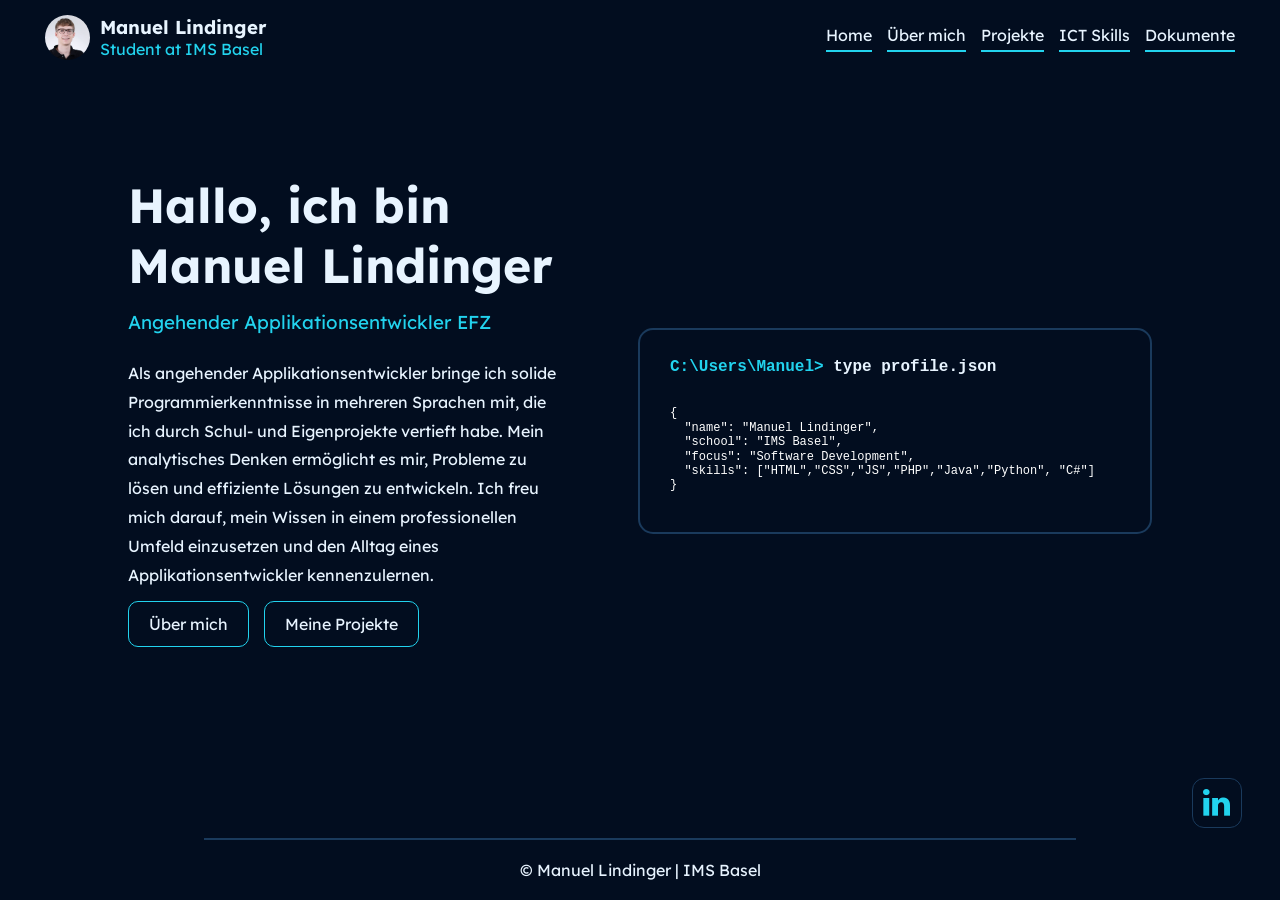
<file: index.html>
<!DOCTYPE html>
<html lang="en">
<head>
    <meta charset="UTF-8">
    <meta name="viewport" content="width=device-width, initial-scale=1.0">
    <title>Manuel Lindinger - Software Engineer [Switzerland]</title>
    <meta name="description" content="Angehender Applikationsentwickler • Seit 2024 • Schau dir meine Projekte an!">
    <link rel="canonical" href="https://manuellindinger.ch">
    <link rel="preconnect" href="https://fonts.googleapis.com">
    <link rel="preconnect" href="https://fonts.gstatic.com" crossorigin>
    <link href="https://fonts.googleapis.com/css2?family=Inter:ital,opsz,wght@0,14..32,100..900;1,14..32,100..900&family=Lexend:wght@100..900&display=swap" rel="stylesheet">
    <link rel="stylesheet" href="styles.css">
    <link rel="stylesheet" href="https://cdnjs.cloudflare.com/ajax/libs/font-awesome/4.7.0/css/font-awesome.min.css">
</head>
<body>
    
    <div class="Navbar">
        <div class="left">
            <img src="bilder/profilbild.jpg" alt="logo" style="width: 45px; height: 45px;" id="logo">
            <div class="logo-text">
                <h3 id="logo-name">Manuel Lindinger</h3>
                <p>Student at IMS Basel</p>
            </div>
        </div>
        <div class="right">
            <div class="content">
                <a href="#" id="home-link">Home</a>
                <a href="aboutme.html" id="aboutme-link">Über mich</a>
                <a href="projekte.html" id="projekte-link">Projekte</a>
                <a href="ictskills.html" id="ictskills-link">ICT Skills</a>
                <a href="dokumente.html" id="dokumente-link">Dokumente</a>
            </div>
        </div>
    </div>
    <main>
        <div class="hero">

    <div class="hero-text">
        <h1>Hallo, ich bin Manuel Lindinger</h1>

        <h3>Angehender Applikationsentwickler EFZ</h3>

        <p id="hero-info-text">
            Als angehender Applikationsentwickler bringe ich solide 
            Programmierkenntnisse in mehreren Sprachen mit, die ich 
            durch Schul- und Eigenprojekte vertieft habe. Mein analytisches Denken ermöglicht es mir, 
            Probleme zu lösen und effiziente Lösungen zu entwickeln. Ich freu mich darauf, mein Wissen in einem professionellen 
            Umfeld einzusetzen und den Alltag eines Applikationsentwickler kennenzulernen.
        </p>

        <div class="hero-buttons">
            <a href="aboutme.html">Über mich</a>
            <a href="projekte.html">Meine Projekte</a>
        </div>
    </div>

    <div class="console">
        <p id="console-text">
            <b id="console-b">
            C:\Users\Manuel>
            </b>
            type profile.json
        </p><br>
        <pre>
{
  "name": "Manuel Lindinger",
  "school": "IMS Basel",
  "focus": "Software Development",
  "skills": ["HTML","CSS","JS","PHP","Java","Python", "C#"]
}
        </pre>
    </div>
    <div class="linkedin-icon-div"> 
        <a href="https://www.linkedin.com/in/manuellindinger" target="_blank" rel="noopener noreferrer">
            <i class="fa fa-linkedin" id="linkedin-icon"></i>
        </a>
    </div>
</div>
    </main>
    <footer>
        <p>© Manuel Lindinger | IMS Basel</p>
    </footer>
</body>
</html>
</file>
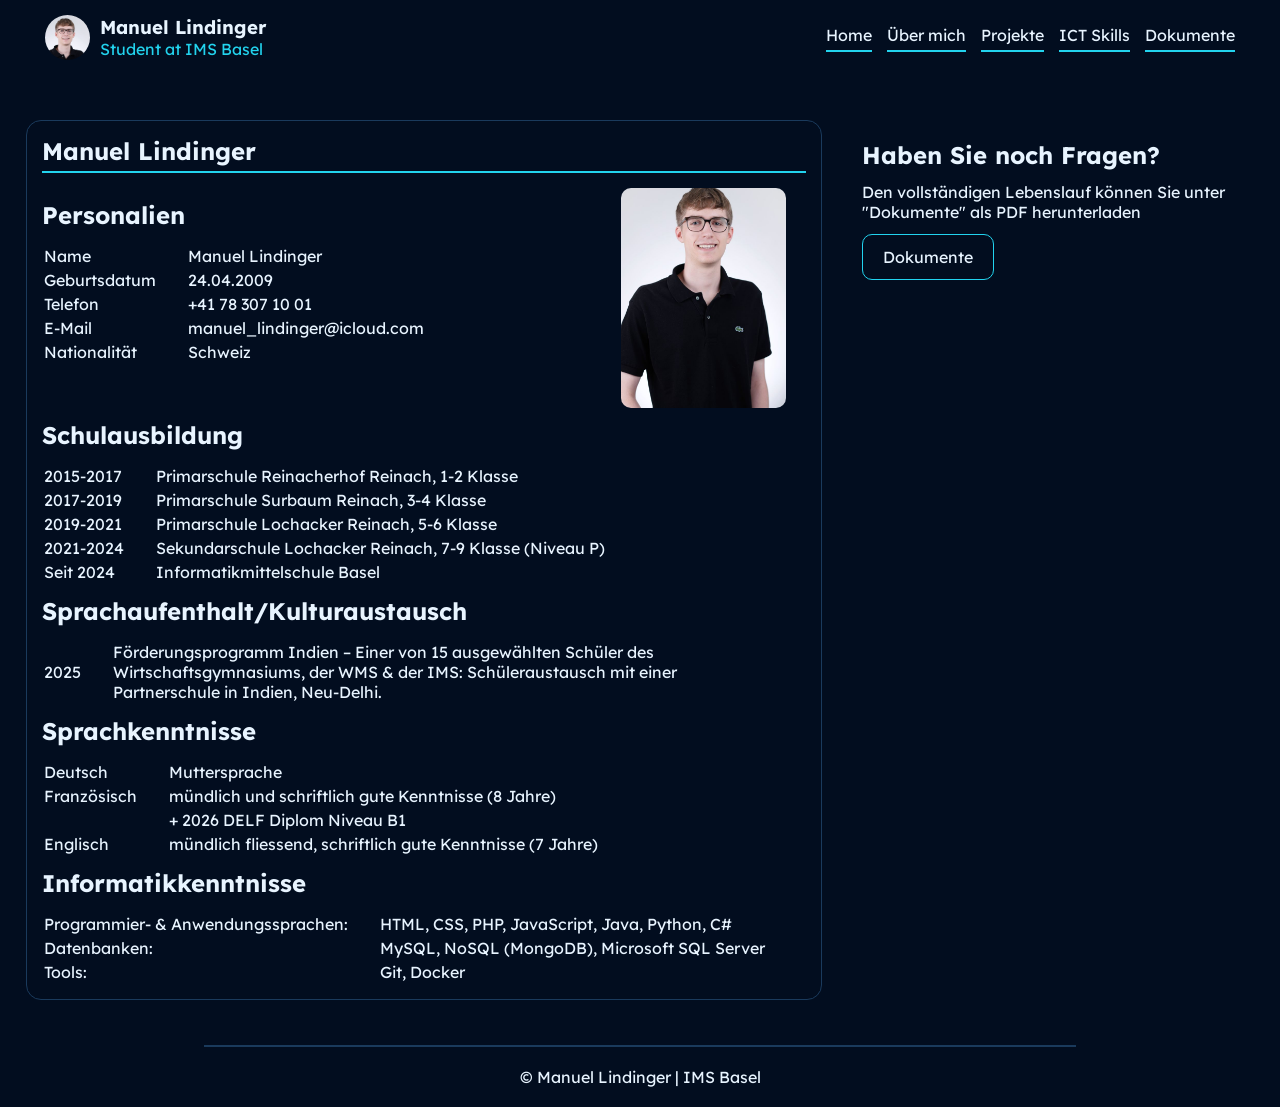
<file: aboutme.html>
<!DOCTYPE html>
<html lang="de">
<head>
    <meta charset="UTF-8">
    <meta name="viewport" content="width=device-width, initial-scale=1.0">
    <title>ML | Über mich</title>

    <link rel="preconnect" href="https://fonts.googleapis.com">
    <link rel="preconnect" href="https://fonts.gstatic.com" crossorigin>
    <link href="https://fonts.googleapis.com/css2?family=Lexend:wght@100..900&display=swap" rel="stylesheet">

    <link rel="stylesheet" href="styles.css">
</head>
<body>

    <div class="Navbar">
        <div class="left">
            <img src="bilder/profilbild.jpg" alt="logo" style="width: 45px; height: 45px;" id="logo">
            <div class="logo-text">
                <h3>Manuel Lindinger</h3>
                <p>Student at IMS Basel</p>
            </div>
        </div>

        <div class="right">
            <div class="content">
                <a href="index.html">Home</a>
                <a href="#">Über mich</a>
                <a href="projekte.html">Projekte</a>
                <a href="ictskills.html">ICT Skills</a>
                <a href="dokumente.html">Dokumente</a>
            </div>
        </div>
    </div>
    <main id="aboutme">
        <div id="cv">
            <div id="cv-title">
                <h2>Manuel Lindinger</h2>
            </div>
            <div id="cv-intro">
                <div class="cv-personalien">
                   <h2 class="cv-labels">Personalien</h2> 
                    <table class="cv-tabelle">
                        <tr>
                            <td>Name</td>
                            <td>Manuel Lindinger</td>
                        </tr>
                        <tr>
                            <td>Geburtsdatum</td>
                            <td>24.04.2009</td>
                        </tr>
                        <tr>
                            <td>Telefon</td>
                            <td>+41 78 307 10 01</td>
                        </tr>
                        <tr>
                            <td>E-Mail</td>
                            <td>manuel_lindinger@icloud.com</td>
                        </tr>
                        <tr>
                            <td>Nationalität</td>
                            <td>Schweiz</td>
                        </tr>
                    </table>
                </div>
                <img src="bilder/cvbild.jpeg" id="cv-picture">
            </div>
            <div class="cv-body">
                   <h2 class="cv-labels">Schulausbildung</h2> 
                    <table class="cv-tabelle">
                        <tr>
                            <td>2015-2017</td>
                            <td>Primarschule Reinacherhof Reinach, 1-2 Klasse</td>
                        </tr>
                        <tr>
                            <td>2017-2019</td>
                            <td>Primarschule Surbaum Reinach, 3-4 Klasse</td>
                        </tr>
                        <tr>
                            <td>2019-2021</td>
                            <td>Primarschule Lochacker Reinach, 5-6 Klasse</td>
                        </tr>
                        <tr>
                            <td>2021-2024</td>
                            <td>Sekundarschule Lochacker Reinach, 7-9 Klasse (Niveau P)</td>
                        </tr>
                        <tr>
                            <td>Seit 2024</td>
                            <td>Informatikmittelschule Basel</td>
                        </tr>
                    </table>
                    <h2 class="cv-labels">Sprachaufenthalt/Kulturaustausch</h2> 
                    <table class="cv-tabelle">
                        <tr>
                            <td>2025</td>
                            <td>Förderungsprogramm Indien – Einer von 15 ausgewählten Schüler des Wirtschaftsgymnasiums, der WMS & der IMS: Schüleraustausch mit einer Partnerschule in Indien, Neu-Delhi.</td>
                        </tr>
                    </table>
                    <h2 class="cv-labels">Sprachkenntnisse</h2> 
                    <table class="cv-tabelle">
                        <tr>
                            <td>Deutsch</td>
                            <td>Muttersprache</td>
                        </tr>
                        <tr>
                            <td>Französisch</td>
                            <td>mündlich und schriftlich gute Kenntnisse (8 Jahre)</td>
                        </tr>
                            <td></td>
                            <td>+ 2026 DELF Diplom Niveau B1</td>
                        <tr>
                            <td>Englisch</td>
                            <td>mündlich fliessend, schriftlich gute Kenntnisse (7 Jahre)</td>
                        </tr>
                    </table>
                    <h2 class="cv-labels">Informatikkenntnisse</h2> 
                    <table class="cv-tabelle">
                        <tr>
                            <td>Programmier- & Anwendungssprachen:</td>
                            <td>HTML, CSS, PHP, JavaScript, Java, Python, C#</td>
                        </tr>
                        <tr>
                            <td>Datenbanken:</td>
                            <td>MySQL, NoSQL (MongoDB), Microsoft SQL Server</td>
                        </tr>
                        <tr>
                            <td>Tools:</td>
                            <td>Git, Docker</td>
                        </tr>
                    </table>
            </div>
        </div>
        <div class="placeholder">
            <h2 class="placeholder-text">Haben Sie noch Fragen?</h2>
            <p class="placeholder-text">Den vollständigen Lebenslauf können Sie unter "Dokumente" als PDF herunterladen</p>
            <div class="hero-buttons">
                <a href="dokumente.html">Dokumente</a>
            </div>
        </div>
    </main>
    <footer>
        <p>© Manuel Lindinger | IMS Basel</p>
    </footer>
</body>
</html>
</file>
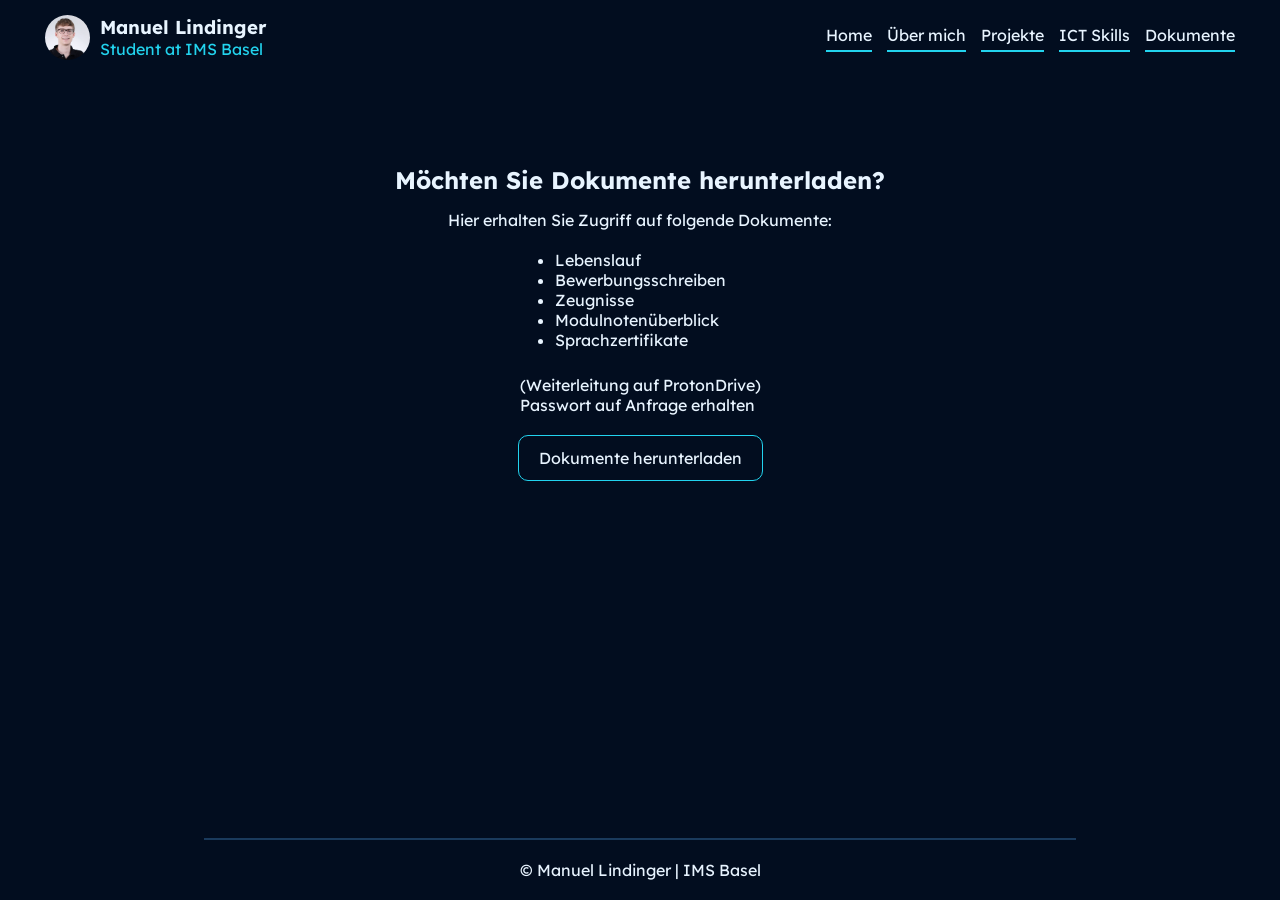
<file: dokumente.html>
<!DOCTYPE html>
<html lang="de">
<head>
    <meta charset="UTF-8">
    <meta name="viewport" content="width=device-width, initial-scale=1.0">
    <title>ML | Dokumente</title>
    <link rel="preconnect" href="https://fonts.googleapis.com">
    <link rel="preconnect" href="https://fonts.gstatic.com" crossorigin>
    <link href="https://fonts.googleapis.com/css2?family=Inter:ital,opsz,wght@0,14..32,100..900;1,14..32,100..900&family=Lexend:wght@100..900&display=swap" rel="stylesheet">

    <link rel="stylesheet" href="styles.css">
</head>
<body>

    <div class="Navbar">
        <div class="left">
            <img src="bilder/profilbild.jpg" alt="logo" style="width: 45px; height: 45px;" id="logo">
            <div class="logo-text">
                <h3>Manuel Lindinger</h3>
                <p>Student at IMS Basel</p>
            </div>
        </div>

        <div class="right">
            <div class="content">
                <a href="index.html">Home</a>
                <a href="aboutme.html">Über mich</a>
                <a href="projekte.html">Projekte</a>
                <a href="ictskills.html">ICT Skills</a>
                <a href="#">Dokumente</a>
            </div>
        </div>
    </div>
    <main>
        <div class="inhalt">
            <h2>Möchten Sie Dokumente herunterladen?</h2>
            <p>Hier erhalten Sie Zugriff auf folgende Dokumente:
            </p>
            <ul>
                <li>Lebenslauf</li>
                <li>Bewerbungsschreiben</li>
                <li>Zeugnisse</li>
                <li>Modulnotenüberblick</li>
                <li>Sprachzertifikate</li>
            </ul>

            <p>(Weiterleitung auf ProtonDrive)<br>
                Passwort auf Anfrage erhalten
            </p>
            <div class="hero-buttons">
                <a href="https://drive.proton.me/urls/FKF7CX7B18#jOmR6BAHx70u" target="_blank">Dokumente herunterladen</a>
            </div>
        </div>
    </main>
    <footer>
        <p>© Manuel Lindinger | IMS Basel</p>
    </footer>
</body>
</html>
</file>
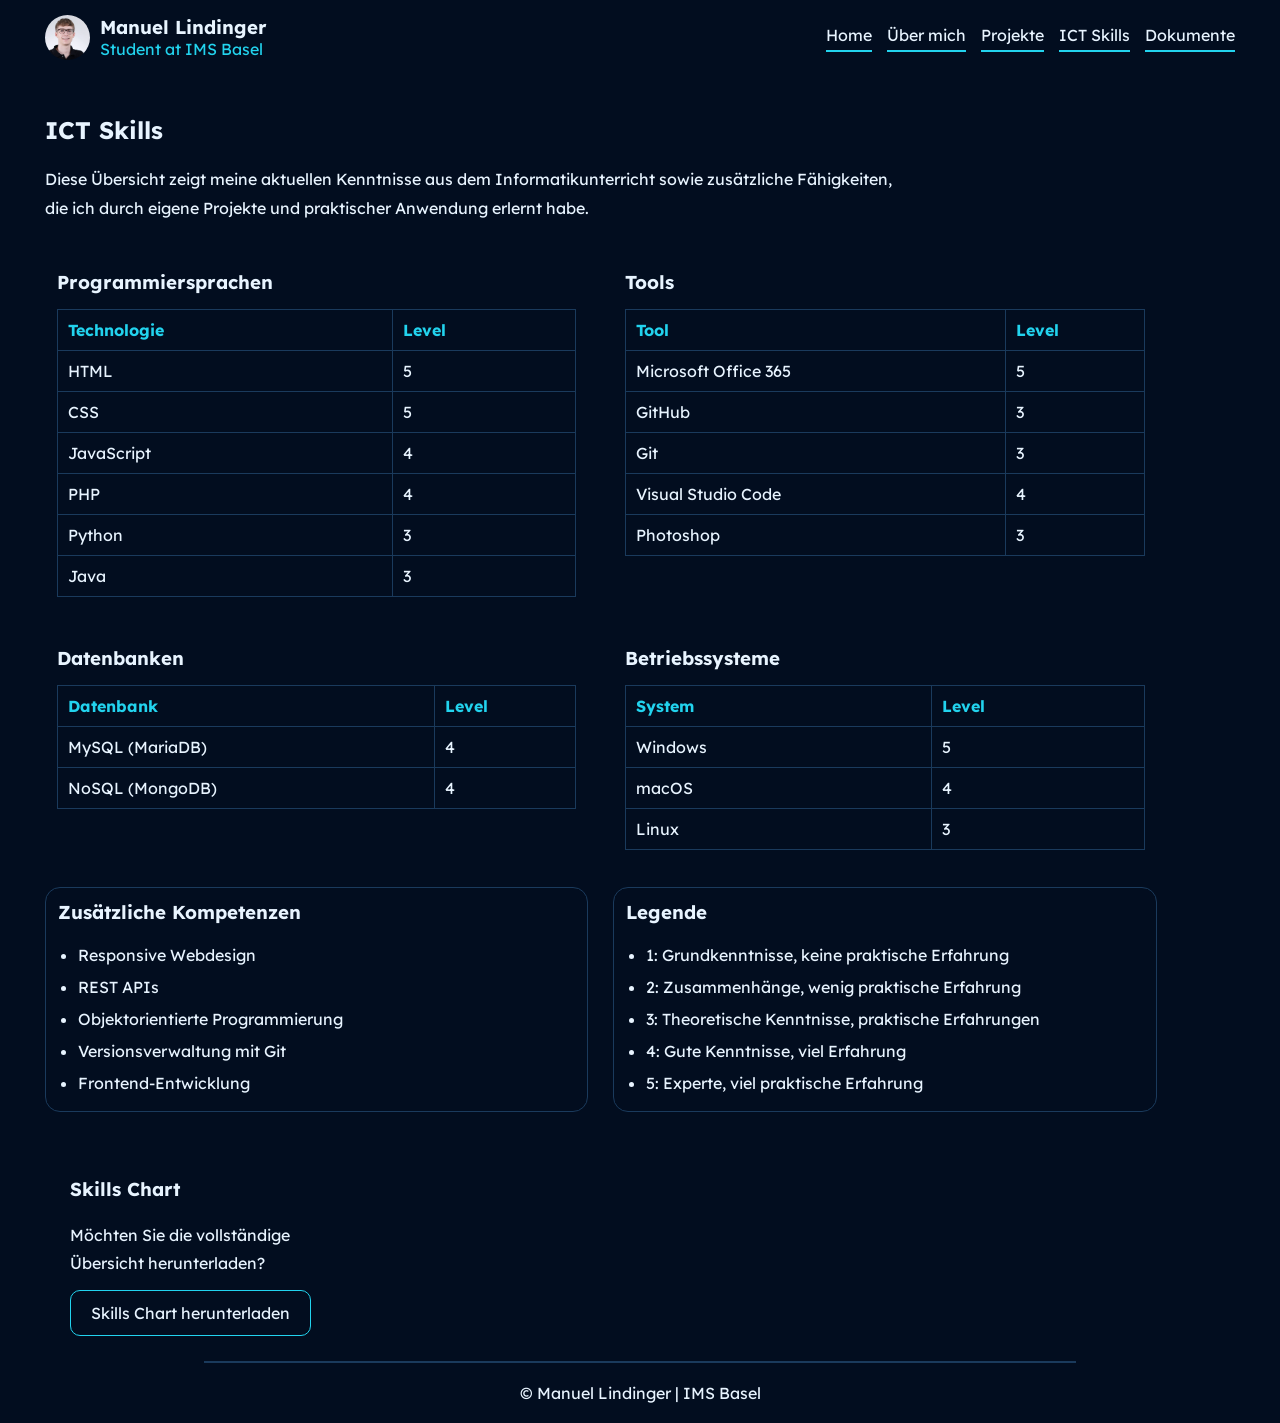
<file: ictskills.html>
<!DOCTYPE html>
<html lang="de">
<head>
    <meta charset="UTF-8">
    <meta name="viewport" content="width=device-width, initial-scale=1.0">
    <title>ML | ICT Skills</title>

    <link rel="preconnect" href="https://fonts.googleapis.com">
    <link rel="preconnect" href="https://fonts.gstatic.com" crossorigin>
    <link href="https://fonts.googleapis.com/css2?family=Lexend:wght@100..900&display=swap" rel="stylesheet">

    <link rel="stylesheet" href="styles.css">
</head>
<body>
    <div class="Navbar">
        <div class="left">
            <img src="bilder/profilbild.jpg" alt="logo" style="width:45px;height:45px;" id="logo">
            <div class="logo-text">
                <h3>Manuel Lindinger</h3>
                <p>Student at IMS Basel</p>
            </div>
        </div>

        <div class="right">
            <div class="content">
                <a href="index.html">Home</a>
                <a href="aboutme.html">Über mich</a>
                <a href="projekte.html">Projekte</a>
                <a href="#">ICT Skills</a>
                <a href="dokumente.html">Dokumente</a>
            </div>
        </div>
    </div>

    <main class="page-content">
        <h2>ICT Skills</h2>
        <p>Diese Übersicht zeigt meine aktuellen Kenntnisse aus dem Informatikunterricht sowie zusätzliche Fähigkeiten, die ich durch eigene Projekte und praktischer Anwendung erlernt habe.</p>
        <div class="skills-grid">

            <div class="skill">
                <h3>Programmiersprachen</h3>
                <table>
                    <tr><th>Technologie</th><th>Level</th></tr>
                    <tr><td>HTML</td><td>5</td></tr>
                    <tr><td>CSS</td><td>5</td></tr>
                    <tr><td>JavaScript</td><td>4</td></tr>
                    <tr><td>PHP</td><td>4</td></tr>
                    <tr><td>Python</td><td>3</td></tr>
                    <tr><td>Java</td><td>3</td></tr>
                </table>
            </div>

            <div class="skill">
                <h3>Tools</h3>
                <table>
                    <tr><th>Tool</th><th>Level</th></tr>
                    <tr><td>Microsoft Office 365</td><td>5</td></tr>
                    <tr><td>GitHub</td><td>3</td></tr>
                    <tr><td>Git</td><td>3</td></tr>
                    <tr><td>Visual Studio Code</td><td>4</td></tr>
                    <tr><td>Photoshop</td><td>3</td></tr>
                </table>
            </div>

            <div class="skill">
                <h3>Datenbanken</h3>
                <table>
                    <tr><th>Datenbank</th><th>Level</th></tr>
                    <tr><td>MySQL (MariaDB)</td><td>4</td></tr>
                    <tr><td>NoSQL (MongoDB)</td><td>4</td></tr>
                </table>
            </div>

            <div class="skill">
                <h3>Betriebssysteme</h3>
                <table>
                    <tr><th>System</th><th>Level</th></tr>
                    <tr><td>Windows</td><td>5</td></tr>
                    <tr><td>macOS</td><td>4</td></tr>
                    <tr><td>Linux</td><td>3</td></tr>
                </table>
            </div>

            <div class="skill" id="skill-border">
                <h3>Zusätzliche Kompetenzen</h3>
                <ul>
                    <li>Responsive Webdesign</li>
                    <li>REST APIs</li>
                    <li>Objektorientierte Programmierung</li>
                    <li>Versionsverwaltung mit Git</li>
                    <li>Frontend-Entwicklung</li>
                </ul>
            </div>

            <div class="skill" id="skill-border">
                <h3>Legende</h3>
                <ul>
                    <li>1: Grundkenntnisse, keine praktische Erfahrung</li>
                    <li>2: Zusammenhänge, wenig praktische Erfahrung</li>
                    <li>3: Theoretische Kenntnisse, praktische Erfahrungen</li>
                    <li>4: Gute Kenntnisse, viel Erfahrung</li>
                    <li>5: Experte, viel praktische Erfahrung</li>
                </ul>
            </div>

        </div>

        <div class="download">
            <h3>Skills Chart</h3>
            <p id="download-text">Möchten Sie die vollständige Übersicht herunterladen?
            </p>
            <div class="hero-buttons">
                <a href="dokumente.html">Skills Chart herunterladen</a>
            </div>
        </div>
    </main>
    <footer>
        <p>© Manuel Lindinger | IMS Basel</p>
    </footer>
</body>
</html>
</file>
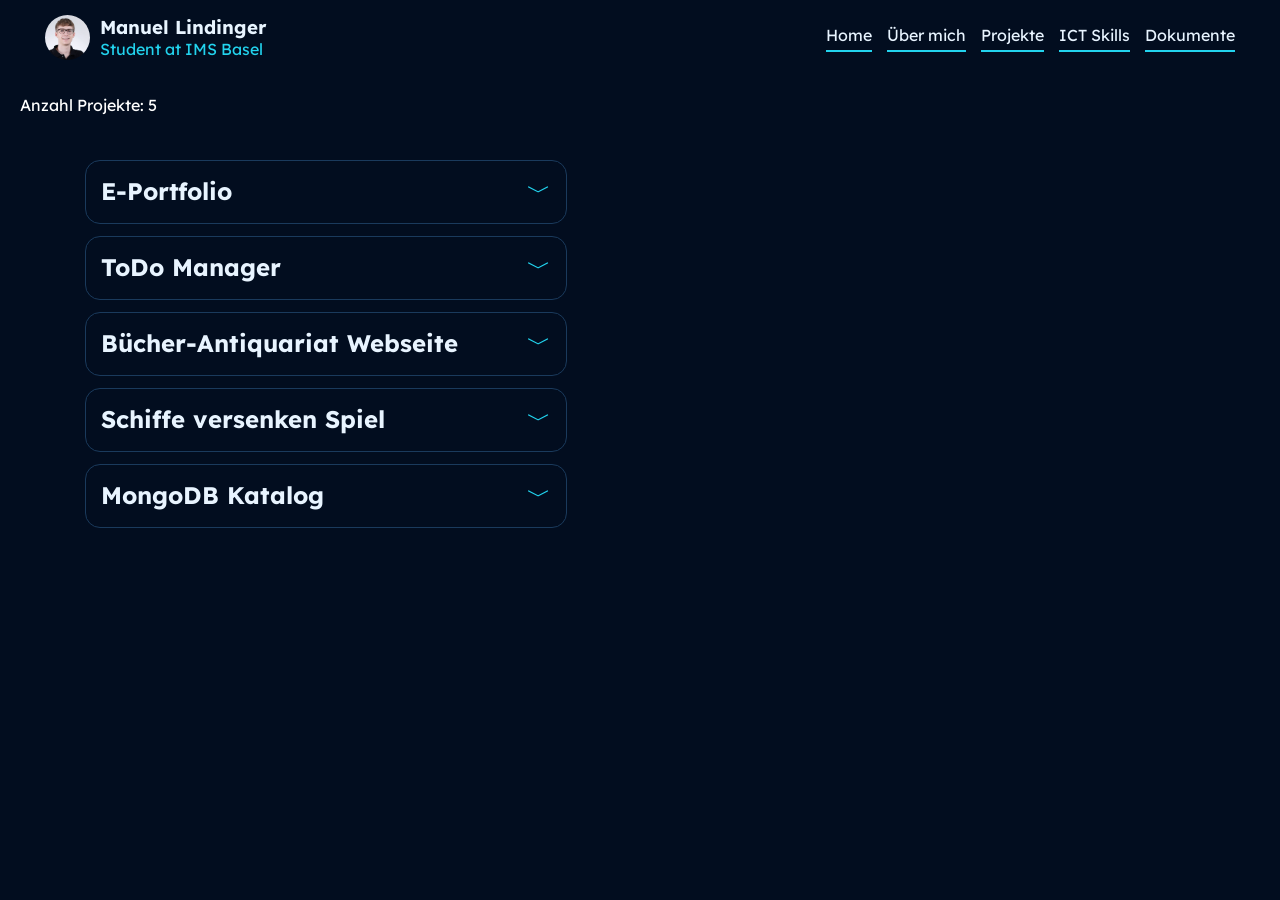
<file: projekte.html>
<!DOCTYPE html>
<html lang="en">
<head>
    <meta charset="UTF-8">
    <meta name="viewport" content="width=device-width, initial-scale=1.0">
    <title>ML | Projekte</title>
    <link rel="preconnect" href="https://fonts.googleapis.com">
    <link rel="preconnect" href="https://fonts.gstatic.com" crossorigin>
    <link href="https://fonts.googleapis.com/css2?family=Inter:ital,opsz,wght@0,14..32,100..900;1,14..32,100..900&family=Lexend:wght@100..900&display=swap" rel="stylesheet">
    <link rel="stylesheet" href="styles.css">
</head>
<body>
    <div class="Navbar">
        <div class="left">
            <img src="bilder/profilbild.jpg" alt="logo" style="width: 45px; height: 45px;" id="logo">
            <div class="logo-text">
                <h3 id="logo-name">Manuel Lindinger</h3>
                <p>Student at IMS Basel</p>
            </div>
        </div>
        <div class="right">
            <div class="content">
                <a href="index.html" id="home-link">Home</a>
                <a href="aboutme.html" id="aboutme-link">Über mich</a>
                <a href="#" id="projekte-link">Projekte</a>
                <a href="ictskills.html" id="ictskills-link">ICT Skills</a>
                <a href="dokumente.html" id="dokumente-link">Dokumente</a>
            </div>
        </div>
    </div>
    <main>
        <div class="projects-info">
            
        </div>
        <div class="projects">
            
        </div>
    </main>
    <script src="script.js"></script>
</body>
</html>
</file>
<file: styles.css>
:root {
    --dunkelblau : #020D1F;
    --hellblau: #22D3EE;
    --himmelblau: #E8F4FF;
    --akzentblau: #1A3A5C;
}

* {
    font-family: 'Lexend', Arial, sans-serif;
    margin: 0;
    padding: 0;
}

body {
    background-color: var(--dunkelblau) ;
    min-height: 100vh;
    display: flex;
    flex-direction: column;
}
#linkedin-icon {
    font-size: 2rem;
    color: var(--hellblau);
    cursor: pointer;
}

.linkedin-icon-div {
    position: fixed;
    bottom: 8vh;
    right: 3vw;

    width: 3rem;
    height: 3rem;

    display: flex;
    justify-content: center;
    align-items: center;

    border: 1px solid var(--akzentblau);
    background-color: var(--dunkelblau);
    border-radius: 12px;

    transition: 0.2s;
}

.linkedin-icon-div:hover {
    box-shadow: 0px 0px 19px 0px rgba(255,255,255,0.75);
}

.Navbar {
    display: flex;
    background-color: var(--dunkelblau);
    justify-content: space-between;
    padding-top: 15px;
    padding-bottom: 15px;
}

.content {
    display: flex;
    gap: 15px;
    padding-right: 45px;
    padding-top: 10px;
}

.content a {
    text-decoration: none;
    color: #E8F4FF;
    border-bottom: 2px solid var(--hellblau);
    padding-bottom: 5px;
    font-size: 16px;
}

.content a:hover {
    border-bottom: 2px solid var(--hellblau);
    color: var(--hellblau);
}

.left {
    display: flex;
    padding-left: 45px;
    gap: 10px;
}

.logo-text p {
    color: var(--hellblau);
}

.logo-text h3 {
    color: var(--himmelblau);
}

#logo {
    border-radius: 50%;
}

.kurzprofil {
    display: flex;
    align-items: center;
    flex-direction: column;
    
}

#hrcontainer h2 {
    color: #E8F4FF;
}
main {
    flex: 1;
}
#hrcontainer{
    text-align: center;
    border-bottom: 2px solid var(--akzentblau); 
    border-top: 2px solid var(--akzentblau); 
    width: 60%;
    padding-top: 30px;
    margin-top: 40px;
    padding-bottom: 30px;
    margin-bottom: 20px;
}
.hero {
    width: 80%;
    margin: 100px auto 40px auto;
    display: flex;
    justify-content: space-between;
    align-items: center;
    gap: 80px;
}

.hero-text {
    flex: 1;
}

.hero-text h1 {
    color: var(--himmelblau);
    font-size: 3rem;
    margin-bottom: 15px;
}

.hero-text h3 {
    color: var(--hellblau);
    margin-bottom: 25px;
    font-weight: 400;
}

.hero-text p {
    color: var(--himmelblau);
    line-height: 1.8;
    max-width: 700px;
}
#hero-info-text{
    margin-bottom: 12px;
}

.hero-buttons {
    margin-top: 35px;
    display: flex;
    gap: 15px;
}

.hero-buttons a {
    text-decoration: none;
    padding: 12px 20px;
    border-radius: 10px;
    border: 1px solid var(--hellblau);
    color: var(--himmelblau);
}

.hero-buttons a:hover {
    background-color: var(--hellblau);
    color: var(--dunkelblau);
}

#kurzprofil-text {
    color: var(--himmelblau);
    width: 75%;
    margin-top: 20px;
    text-align: center;
    margin-left: auto;
    margin-right: auto;
}

.console {
    margin-top: 40px;
    background-color: var(--dunkelblau);
    border: 2px solid var(--akzentblau);
    border-radius: 15px;
    padding: 25px 30px;
    color: white;
    min-width: 380px;
    width: 450px;
    font-family: 'Courier New', monospace;
    line-height: 1.6;

}

.console pre {
    font-family: 'Courier New', Courier, monospace;
    font-size: 0.75rem;
    line-height: 1.2;
    overflow-x: auto;
    white-space: pre;
    margin: 0;
    padding: 0;
}

.input-text {
    color: #B8D4E8;
    font-weight: normal;
}

.input {
    color: #4ADE80;
    font-weight: bold;
}
.projects{
    margin-left: 85px;
    margin-top: 45px;
}
.project-date{
    color: var(--hellblau);
}

.project-link{
    text-decoration: none;
    padding: 4px;
    color: var(--himmelblau);
    border: 1px solid var(--hellblau);
    border-radius: 7px;
}

.project-link:hover{
    background-color: var(--hellblau);
    color: var(--dunkelblau);
}
.project{
    padding: 15px;
    color: #ffffff;
    border: 1px solid var(--akzentblau); 
    border-radius: 15px;
    width: 450px;
    min-width: 300px;
    margin-bottom: 12px;
    justify-content: space-between;
}
.project-description{
    color: white;
    padding-top: 12px;
    padding-bottom: 12px;
}
.project-title {
    color:var(--himmelblau);    
}
#project-error {
    color:#f8f409;    
}
.page-content {
    margin-left: 45px;
    margin-top: 40px;
    color: var(--himmelblau);
}

.page-content p {
    color: var(--himmelblau);
    width: 70%;
    margin-top: 20px;
    line-height: 1.8;
}

.project-card {
    background-color: var(--dunkelblau);
    border: 1px solid var(--akzentblau);
    border-radius: 15px;
    padding: 20px;
    width: 500px;
    margin-top: 20px;
}

.inhalt{

    border-radius: 15px;
    width: 600px;
    margin: 60px auto;

    display: flex;
    flex-direction: column;
    align-items: center;

    padding: 30px;
}
.inhalt h2{
    color: var(--himmelblau);
    margin-bottom: 15px;
}

.inhalt p{
    color: var(--himmelblau);
    margin-bottom: 20px;
    width: auto;
}

.inhalt ul{
    color: var(--himmelblau);
    margin-bottom: 25px;
}

.hero-buttons{
    margin-top: 0;
}

.project-card p {
    width: 100%;
}
.hidden {
    display: none;
}

.skills-list {
    margin-top: 20px;
    margin-left: 20px;
    color: #B8D4E8;
    line-height: 2;
}

.document-card a {
    color: var(--hellblau);
    text-decoration: none;
}

.document-card a:hover {
    text-decoration: underline;
}

.dropdown-btn {
    background: none;
    border: none;
    color: var(--hellblau);
    font-size: 24px;
    cursor: pointer;

    align-self: flex-start;
}

.project {
    display: flex;
    justify-content: space-between;
    align-items: flex-start;
}

#project-info{
    color: white;
    margin-top: 20px;
    margin-left: 20px;
}

b{
    font-weight: normal;
}
footer {
    width: 65%;
    margin: 0 auto;
    text-align: center;
    padding: 20px;
    color: var(--himmelblau);
    border-top: 2px solid var(--akzentblau);
}

#console-b{
    color: var(--hellblau);
    font-family: 'Courier New', monospace;
    font-weight: bold;

}

#console-text{
    color: var(--himmelblau);
    font-family: 'Courier New', monospace;
    font-weight: bold;
}


/*ICTSKILLS*/

.skills-grid {
    display: grid;
    grid-template-columns: repeat(auto-fit, minmax(420px, 1fr));
    gap: 25px;
    margin-top: 35px;
    width: 90%;
}

.skill {
    /*border: 1px solid var(--akzentblau);*/
    padding: 12px;
}

#skill-border{
    border: 1px solid var(--akzentblau);
    border-radius: 15px;
}

.skill h3 {
    color: var(--himmelblau);
    margin-bottom: 15px;
}

.skill table {
    width: 100%;
    border-collapse: collapse;
}

.skill th,
.skill td {
    border: 1px solid var(--akzentblau);
    padding: 10px;
    text-align: left;
}

.skill th {
    color: var(--hellblau);
}

.skill td {
    color: var(--himmelblau);
}

.skill ul {
    margin-left: 20px;
    line-height: 2;
    color: var(--himmelblau);
}

.download {
    margin-top: 40px;
    border-radius: 15px;
    padding: 25px;
    width: fit-content;
}
#download-text{
    margin-bottom: 12px;
}

.download-btn {
    display: inline-block;
    margin-top: 15px;
    text-decoration: none;
    color: var(--himmelblau);
    border: 1px solid var(--hellblau);
    padding: 12px 20px;
    border-radius: 10px;
}

.download-btn:hover {
    background-color: var(--hellblau);
    color: var(--dunkelblau);
}

/*Lebenslauf*/

#aboutme{
    display: flex;
    margin-top: 45px;
    gap: 20px;
}
#cv{
    min-width: 500px;
    width: 60%;
    margin-left: 2%;
    border: 1px solid var(--akzentblau);
    border-radius: 15px;
    padding: 15px;
    margin-bottom: 45px;
}
#cv-title{
    color: var(--himmelblau);
    font-size: 1,5em;
    padding-bottom: 5px;
    border-bottom: 2px solid var(--hellblau);
}
.placeholder{
    width: 400px;
    padding: 20px;
    display: flex;
    flex-direction: column;
}
.placeholder p{
    padding: 12px 0 12px 0;
}
.placeholder-text{
    color: var(--himmelblau);
}

.cv-labels{
    color: var(--himmelblau);
    font-size: 1,5em;
    padding: 12px 0 12px 0;
}

#cv-intro{
    display: flex;
    justify-content: space-between;
    align-items: flex-start;
    margin-top: 15px;
}

#cv-picture{
    width: 120px;
    border-radius: 10px;
    margin-left: 20px;
    margin-right: 20px;
}
#cv-picture{
    width: 165px;
    height: 220px;
    object-fit: cover;
    border-radius: 10px;
}

.cv-tabelle td{
    color: var(--himmelblau);
    padding: 2px 30px 0 0;
}


/* Kleinere Bildschirme (Handy) */

@media (max-width: 768px) {

    .Navbar {
        flex-direction: column;
        align-items: center;
        padding: 1rem 4vw;
        gap: 1rem;
    }

    .left {
        padding-left: 0;
        width: 100%;
        justify-content: center;
    }

    .logo-text h3 {
        font-size: 1rem;
    }

    .logo-text p {
        font-size: 0.8rem;
    }

    .content {
        width: 100%;
        padding: 0;
        justify-content: center;
        flex-wrap: wrap;
        gap: 0.7rem;
    }

    .content a {
        font-size: 0.85rem;
        padding-bottom: 0.3rem;
    }

    .hero {
        width: 90%;
        margin: 5vh auto 3vh auto;
        flex-direction: column;
        align-items: stretch;
        gap: 2rem;
    }

    .hero-text h1 {
        font-size: clamp(1.8rem, 7vw, 2.5rem);
        line-height: 1.2;
    }

    .hero-text h3 {
        font-size: 1rem;
        margin-bottom: 1rem;
    }

    .hero-text p {
        width: 100%;
        max-width: none;
        font-size: 0.95rem;
        line-height: 1.7;
    }

    .hero-buttons {
        flex-wrap: wrap;
        gap: 0.7rem;
        margin-top: 1.5rem;
    }

    .hero-buttons a {
        padding: 0.7rem 1rem;
        font-size: 0.9rem;
    }

    .console {
        width: 100%;
        min-width: 0;
        box-sizing: border-box;
        margin-top: 0;
        padding: 1rem;
        overflow: hidden;
    }

    .console pre {
        font-size: clamp(0.55rem, 2.5vw, 0.75rem);
        overflow-x: auto;
    }

    .linkedin-icon-div {
        right: 4vw;
        bottom: 4vh;

        width: 2.8rem;
        height: 2.8rem;
    }

    #linkedin-icon {
        font-size: 1.6rem;
    }

    .page-content {
        margin: 2rem 5vw;
    }

    .page-content p {
        width: 100%;
        line-height: 1.7;
    }

    .projects {
        margin: 2rem 5vw;
    }

    .project {
        width: 100%;
        min-width: 0;
        box-sizing: border-box;
    }

    .project-card {
        width: 100%;
        box-sizing: border-box;
    }

    .inhalt {
        width: 90%;
        box-sizing: border-box;
        margin: 2rem auto;
        padding: 1.5rem;
    }

    .skills-grid {
        width: 90%;
        grid-template-columns: 1fr;
        gap: 1rem;
        margin: 2rem auto;
    }

    .skill {
        width: 100%;
        box-sizing: border-box;
    }

    .skill table {
        font-size: 0.85rem;
    }

    .skill th,
    .skill td {
        padding: 0.6rem;
    }

    .download {
        width: 90%;
        box-sizing: border-box;
        margin: 2rem auto;
        padding: 1rem;
    }

    #aboutme {
        flex-direction: column;
        width: 90%;
        margin: 2rem auto;
        gap: 2rem;
    }

    #cv {
        width: 100%;
        min-width: 0;
        box-sizing: border-box;
        margin: 0;
        padding: 1rem;
    }

    #cv-title h2 {
        font-size: 1.4rem;
    }

    #cv-intro {
        flex-direction: column;
        align-items: center;
        gap: 1.5rem;
    }

    #cv-picture {
        width: clamp(120px, 40vw, 165px);
        height: auto;
        aspect-ratio: 3 / 4;
        margin: 0;
    }

    .cv-labels {
        font-size: 1.1rem;
        margin-top: 1rem;
    }

    .cv-tabelle {
        width: 100%;
        table-layout: fixed;
    }

    .cv-tabelle td {
        padding: 0.4rem 0.5rem 0.4rem 0;
        font-size: 0.8rem;
        vertical-align: top;
        overflow-wrap: anywhere;
    }

    .cv-tabelle td:first-child {
        width: 32%;
    }

    .placeholder {
        width: 100%;
        box-sizing: border-box;
        padding: 0;
    }
    footer {
        width: 90%;
        box-sizing: border-box;
        padding: 1rem 0;
        font-size: 0.8rem;
    }
}
</file>
